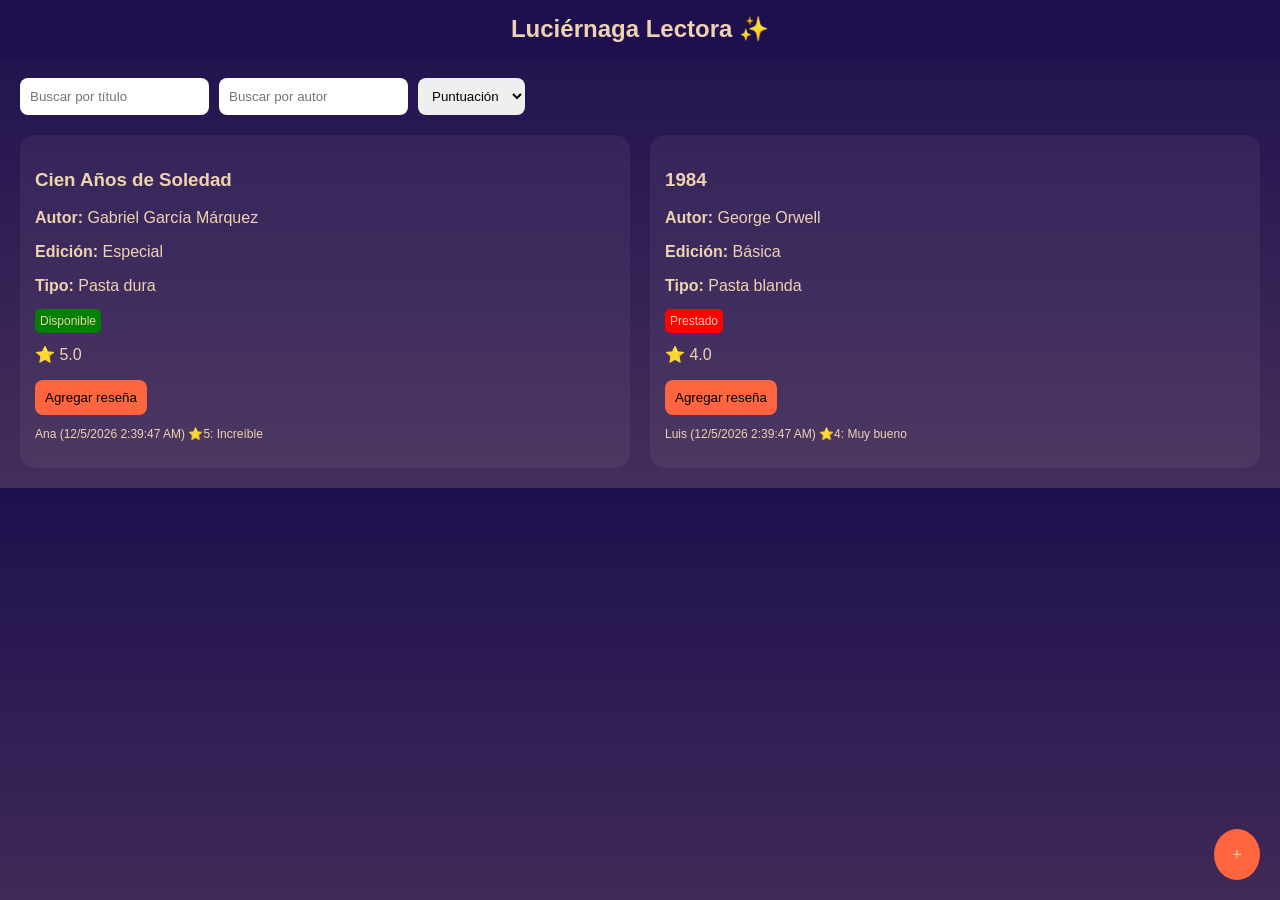
<file: prototipo1.html>
<!DOCTYPE html>
<html lang="es">
<head>
<meta charset="UTF-8">
<meta name="viewport" content="width=device-width, initial-scale=1.0">
<title>Luciérnaga Lectora</title>
<style>
:root{
    --c1:#1E104E;
    --c2:#452E5A;
    --c3:#FF653F;
    --c4:#FFC85C;
    --c5:#EFD2B0;
    --c6:#547792;
    --c7:#1A3263;
}
body{
    margin:0;
    font-family: 'Segoe UI', sans-serif;
    background: linear-gradient(180deg,var(--c1),var(--c2));
    color:var(--c5);
}
header{
    position:sticky;
    top:0;
    background:rgba(30,16,78,0.9);
    backdrop-filter: blur(10px);
    padding:15px;
    text-align:center;
    font-size:24px;
    font-weight:bold;
}
.container{
    padding:20px;
}
.search-bar{
    display:flex;
    gap:10px;
    flex-wrap:wrap;
}
.search-bar input, .search-bar select{
    padding:10px;
    border:none;
    border-radius:8px;
}
.books{
    display:grid;
    grid-template-columns: repeat(auto-fit,minmax(250px,1fr));
    gap:20px;
    margin-top:20px;
}
.book{
    background:rgba(255,255,255,0.05);
    padding:15px;
    border-radius:15px;
    transition:0.3s;
    cursor:pointer;
}
.book:hover{
    transform:scale(1.05);
    background:rgba(255,255,255,0.1);
    }
.status{
    font-size:12px;
    padding:5px;
    border-radius:5px;
}
.available{background:green;}
.borrowed{background:red;}
.reviews{
    margin-top:10px;
    font-size:12px;
}
button{
    background:var(--c3);
    border:none;
    padding:10px;
    border-radius:8px;
    cursor:pointer;
    transition:0.3s;
}
button:hover{
    background:var(--c4);
    transform:scale(1.1);
    }
.floating-menu{
    position:fixed;
    bottom:20px;
    right:20px;
    background:var(--c3);
    padding:15px;
    border-radius:50%;
    cursor:pointer;
}
@media(max-width:600px){
    header{font-size:18px;}
    }
</style>
</head>
<body>
<header>Luciérnaga Lectora ✨</header>

<div class="container">
    <div class="search-bar">
        <input type="text" id="searchTitle" placeholder="Buscar por título">
        <input type="text" id="searchAuthor" placeholder="Buscar por autor">
        <select id="searchRating">
        <option value="">Puntuación</option>
        <option value="5">5⭐</option>
        <option value="4">4⭐+</option>
        <option value="3">3⭐+</option>
        </select>
    </div>

    <div class="books" id="bookList"></div>
</div>

<div class="floating-menu" onclick="addBook()">＋</div>

<script>
class Book{
    constructor(title,author,edition,status,type){
        this.title=title;
        this.author=author;
        this.edition=edition;
        this.status=status;
        this.type=type;
        this.reviews=[];
    }
    addReview(user,stars,comment){
        const now=new Date();
        this.reviews.push({
        user,
        stars,
        comment,
        date:now.toLocaleDateString(),
        time:now.toLocaleTimeString()
        });
    }
    avgRating(){
        if(this.reviews.length===0) return 0;
        return (this.reviews.reduce((a,b)=>a+b.stars,0)/this.reviews.length).toFixed(1);
    }
}

let books=[
    new Book("Cien Años de Soledad","Gabriel García Márquez","Especial","Disponible","Pasta dura"),
    new Book("1984","George Orwell","Básica","Prestado","Pasta blanda")
];

books[0].addReview("Ana",5,"Increíble");
books[1].addReview("Luis",4,"Muy bueno");

function renderBooks(){
    const container=document.getElementById("bookList");
    container.innerHTML="";

    books.forEach(book=>{
        const div=document.createElement("div");
        div.className="book";

        div.innerHTML=`
        <h3>${book.title}</h3>
        <p><b>Autor:</b> ${book.author}</p>
        <p><b>Edición:</b> ${book.edition}</p>
        <p><b>Tipo:</b> ${book.type}</p>
        <span class="status ${book.status==='Disponible'?'available':'borrowed'}">${book.status}</span>
        <p>⭐ ${book.avgRating()}</p>
        <button onclick="addReviewPrompt('${book.title}')">Agregar reseña</button>
        <div class="reviews">
            ${book.reviews.map(r=>`<p>${r.user} (${r.date} ${r.time}) ⭐${r.stars}: ${r.comment}</p>`).join('')}
        </div>
        `;

        container.appendChild(div);
    });
}

function addReviewPrompt(title){
    const user=prompt("Usuario:");
    const stars=parseInt(prompt("Estrellas (1-5):"));
    const comment=prompt("Comentario:");

    const book=books.find(b=>b.title===title);
    if(book){
        book.addReview(user,stars,comment);
        renderBooks();
    }
}

function addBook(){
    const title=prompt("Título:");
    const author=prompt("Autor:");
    const edition=prompt("Edición:");
    const status=prompt("Disponible o Prestado:");
    const type=prompt("Pasta dura o blanda:");

    books.push(new Book(title,author,edition,status,type));
    renderBooks();
    }

// filtros

document.getElementById("searchTitle").addEventListener("input",filterBooks);
document.getElementById("searchAuthor").addEventListener("input",filterBooks);
document.getElementById("searchRating").addEventListener("change",filterBooks);

function filterBooks(){
    const title=document.getElementById("searchTitle").value.toLowerCase();
    const author=document.getElementById("searchAuthor").value.toLowerCase();
    const rating=document.getElementById("searchRating").value;

    const filtered=books.filter(b=>{
        return (
            b.title.toLowerCase().includes(title) &&
            b.author.toLowerCase().includes(author) &&
            (rating==="" || b.avgRating()>=rating)
        );
        });

    const container=document.getElementById("bookList");
    container.innerHTML="";

    filtered.forEach(book=>{
        const div=document.createElement("div");
        div.className="book";
        div.innerHTML=`<h3>${book.title}</h3>`;
        container.appendChild(div);
    });
}

renderBooks();
</script>
</body>
</html>
</file>
